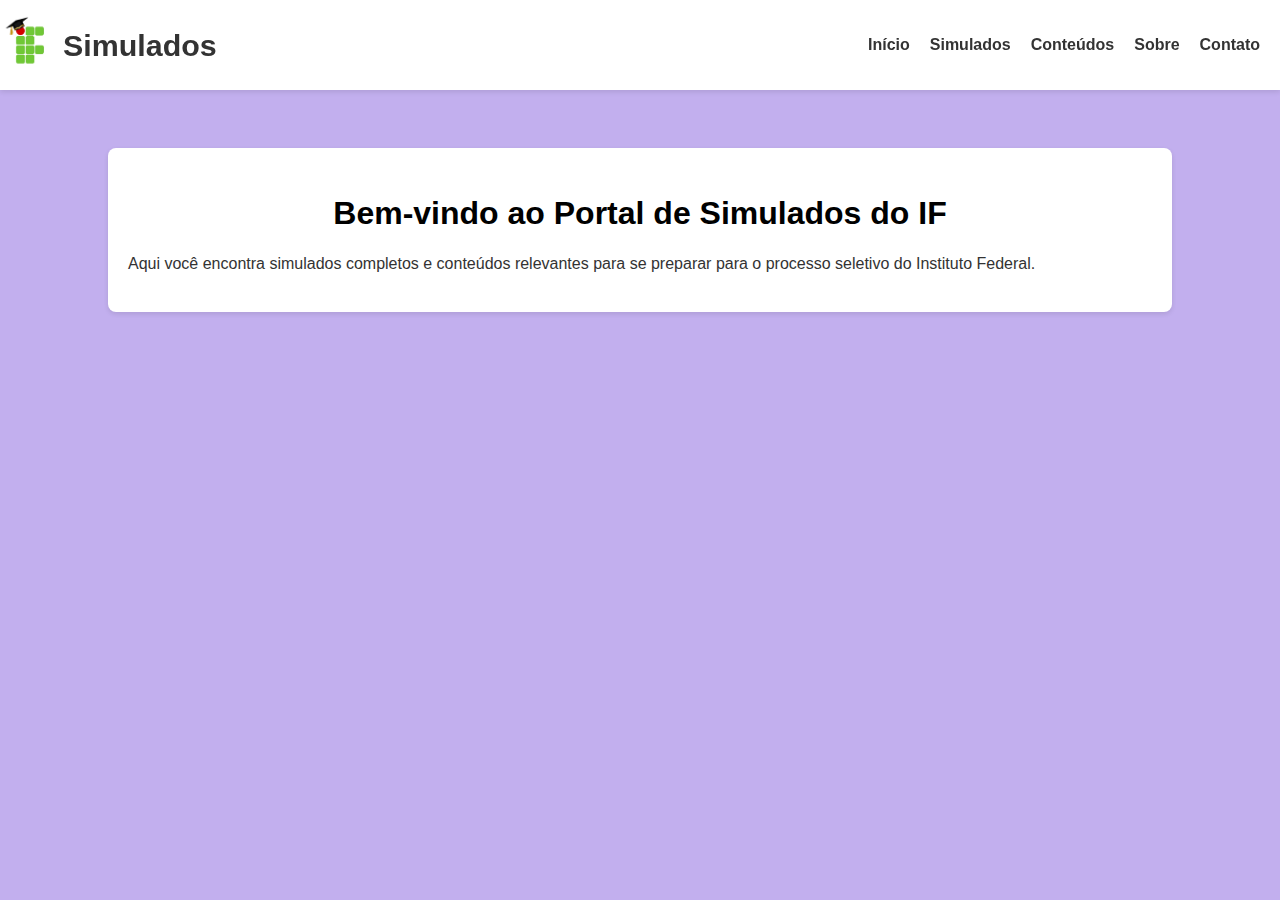
<file: index.html>
v<!DOCTYPE html>
<html lang="pt-BR">
<head>
    <meta charset="UTF-8">
    <meta name="viewport" content="width=device-width, initial-scale=1.0">
    <link rel="shortcut icon" type="imagex/png" href="./images/logo.png">
     <link rel="stylesheet" href="style.css">
    <title>Simulados</title>
   
</head>
<body>
    <header>
        <div class="logo">
            <img src="./images/logo.png" alt="Logo do Simulados IF">
            <span class="site-title">Simulados</span>
        </div>
        <nav>
            <ul>
                <li><a href="index.html">Início</a></li>
                <li><a href="simulados.html">Simulados</a></li>
                <li><a href="conteudos.html">Conteúdos</a></li>
                <li><a href="sobre.html">Sobre</a></li>
                <li><a href="contato.html">Contato</a></li>
            </ul>
        </nav>
    </header>

    <main>
        <div class="container">
            <section id="inicio">
                <h2>Bem-vindo ao Portal de Simulados do IF</h2>
                <p>Aqui você encontra simulados completos e conteúdos relevantes para se preparar para o processo seletivo do Instituto Federal.</p>
            </section>
        </div>
    </main>


    <div id="feedback-modal" class="modal">
        <div class="modal-content">
            <span class="close-button">&times;</span>
            <h2 id="feedback-message"></h2>
        </div>
    </div>

    <script src="script.js"></script>
</body>
</html>
</file>
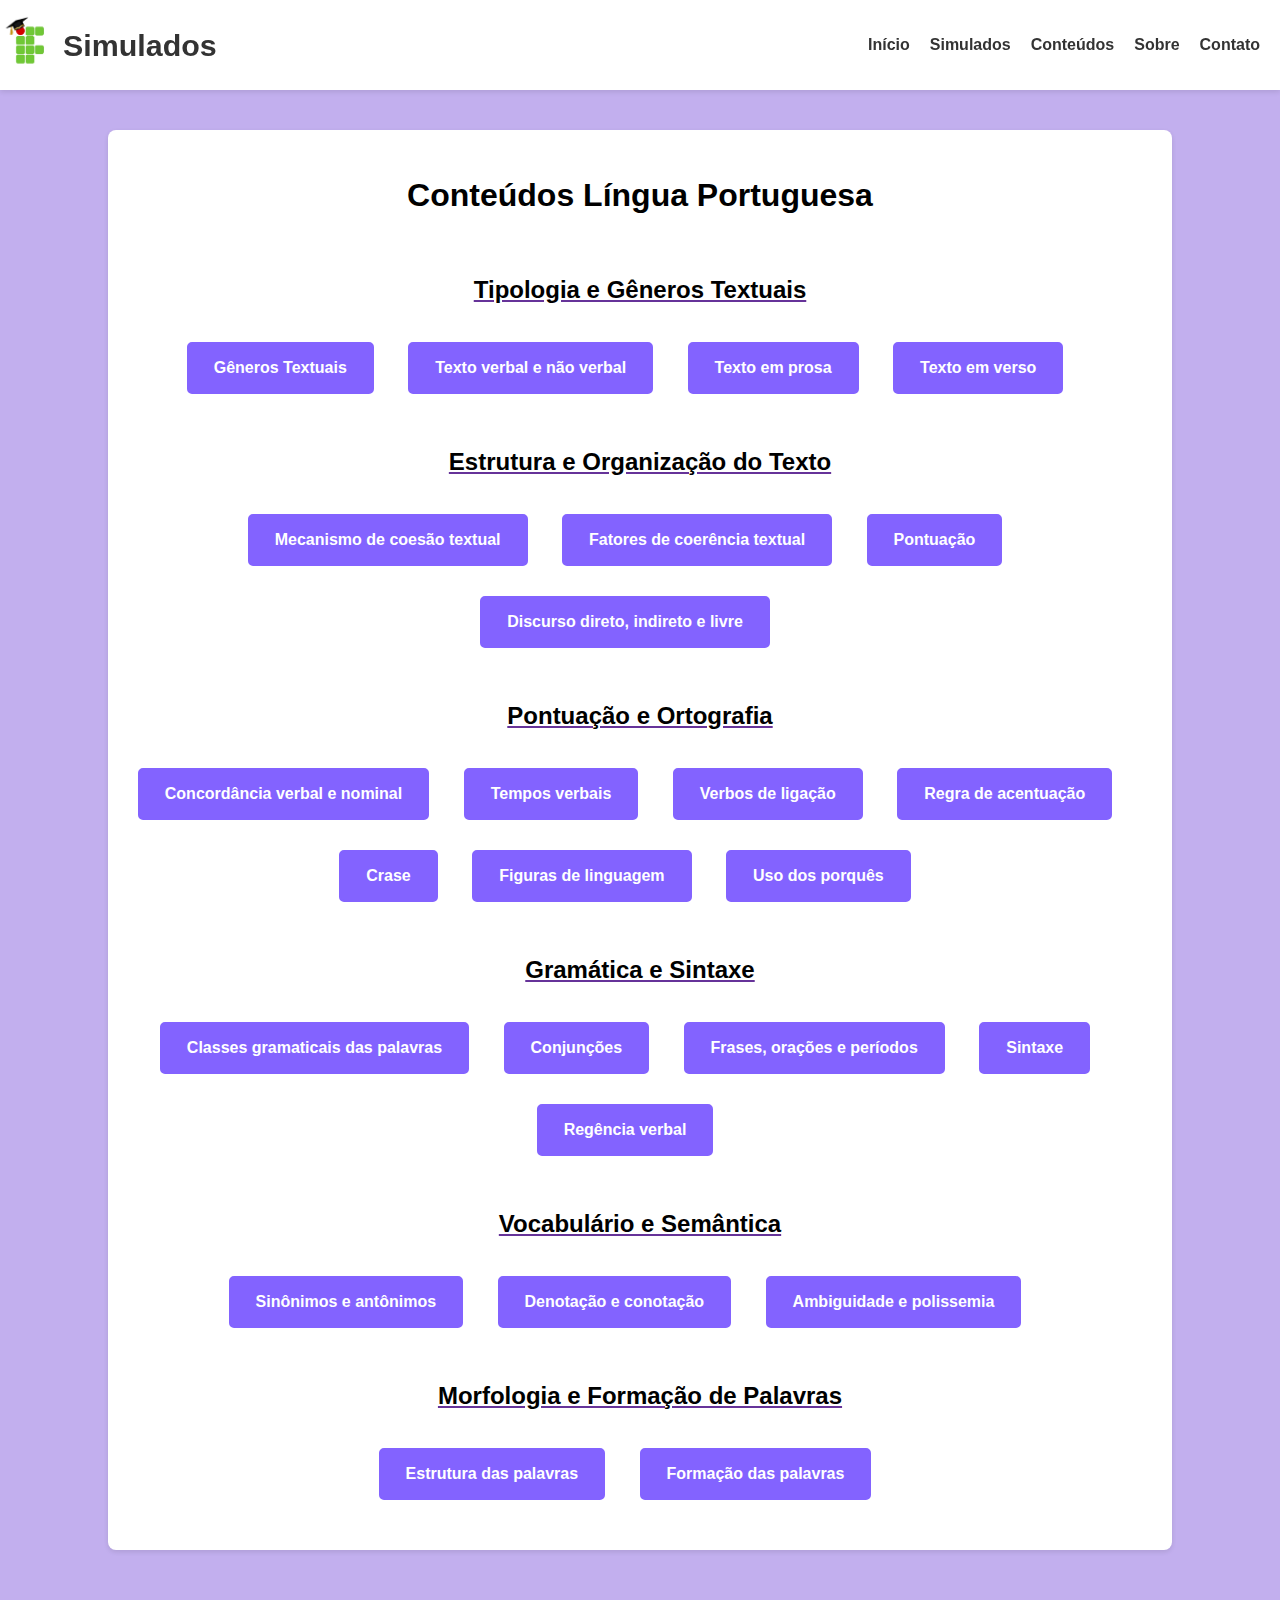
<file: cont_lpt.html>
<!DOCTYPE html>
<html lang="pt-BR">

<head>
    <meta charset="UTF-8">
    <meta name="viewport" content="width=device-width, initial-scale=1.0">
    <link rel="shortcut icon" type="imagex/png" href="./images/logo.png">
    <link rel="stylesheet" href="style.css">
    <title>Simulados</title>


</head>

<body>
        <header>
            <div class="logo">
                <img src="./images/logo.png" alt="Logo do Simulados IF">
                <span class="site-title">Simulados</span>
            </div>
        <nav>
            <ul>
                <li><a href="index.html">Início</a></li>
                <li><a href="simulados.html">Simulados</a></li>
                <li><a href="conteudos.html">Conteúdos</a></li>
                <li><a href="sobre.html">Sobre</a></li>
                <li><a href="contato.html">Contato</a></li>
            </ul>
        </nav>
    </header>
    <main>
        <div class="container">
            <div class="button-group"> 
            <section id="cont_lpt">
                <h2>Conteúdos Língua Portuguesa</h2><br>
                <h3>Tipologia e Gêneros Textuais</h3><br>
                <a href="https://www.todamateria.com.br/generos-textuais/#:~:text=G%C3%AAneros%20textuais%20s%C3%A3o%20as%20diferentes,listas%20de%20compras%20e%20receitas."class="button-style">Gêneros Textuais</a>
                <a href="https://www.todamateria.com.br/linguagem-verbal-e-nao-verbal/" class="button-style">Texto verbal e não verbal</a> 
                <a href="https://www.todamateria.com.br/prosa/" class="button-style">Texto em prosa</a>
                <a href="https://www.todamateria.com.br/o-que-e-verso/" class="button-style">Texto em verso</a>
                <h3>Estrutura e Organização do Texto</h3><br>
                <a href="https://www.todamateria.com.br/coesao-textual/" class="button-style">Mecanismo de coesão textual</a>
                <a href="https://www.todamateria.com.br/coerencia-textual/" class="button-style">Fatores de coerência textual</a> 
                <a href="https://www.todamateria.com.br/sinais-de-pontuacao/" class="button-style">Pontuação</a>
                <a href="https://www.todamateria.com.br/discurso-direto-indireto-e-indireto-livre/" class="button-style">Discurso direto, indireto e livre</a>
                <h3>Pontuação e Ortografia</h3><br>
                <a href="https://www.todamateria.com.br/concordancia-verbal-e-nominal/" class="button-style">Concordância verbal e nominal</a>
                <a href="https://www.todamateria.com.br/tempos-verbais/" class="button-style">Tempos verbais</a>
                <a href="https://www.todamateria.com.br/verbos-de-ligacao/" class="button-style">Verbos de ligação</a>              
                <a href="https://www.todamateria.com.br/regras-de-acentuacao/" class="button-style">Regra de acentuação</a>
                <a href="https://www.todamateria.com.br/crase/" class="button-style">Crase</a>
                <a href="https://www.todamateria.com.br/figuras-de-linguagem/" class="button-style">Figuras de linguagem</a>
                <a href="https://www.todamateria.com.br/uso-do-por-que-porque-por-que-e-porque/" class="button-style">Uso dos porquês</a>
                <h3>Gramática e Sintaxe</h3><br>
                <a href="https://www.todamateria.com.br/classes-de-palavras/" class="button-style">Classes gramaticais das palavras</a>
                <a href="https://www.todamateria.com.br/conjuncao/" class="button-style">Conjunções</a>
                <a href="Frases, orações e períodos" class="button-style">Frases, orações e períodos</a>
                <a href="https://www.todamateria.com.br/lingua-portuguesa/sintaxe/" class="button-style">Sintaxe</a>
                <a href="https://www.todamateria.com.br/regencia-verbal/" class="button-style">Regência verbal</a>
                <h3>Vocabulário e Semântica</h3><br>
                <a href="https://www.todamateria.com.br/sinonimos-e-antonimos/" class="button-style">Sinônimos e antônimos</a>
                <a href="https://www.todamateria.com.br/conotacao-e-denotacao/#:~:text=Assim%3A,bola%20na%20prova%20de%20matem%C3%A1tica." class="button-style">Denotação e conotação</a>
                <a href="https://www.todamateria.com.br/polissemia/" class="button-style">Ambiguidade e polissemia</a>
                <h3>Morfologia e Formação de Palavras</h3><br>
                <a href="https://www.todamateria.com.br/estrutura-das-palavras/" class="button-style">Estrutura das palavras</a>
                <a href="https://www.todamateria.com.br/formacao-de-palavras/" class="button-style">Formação das palavras</a> 
                
                
            </section>
            </div>
        </div>
    </main>
</body>

</html>
</file>
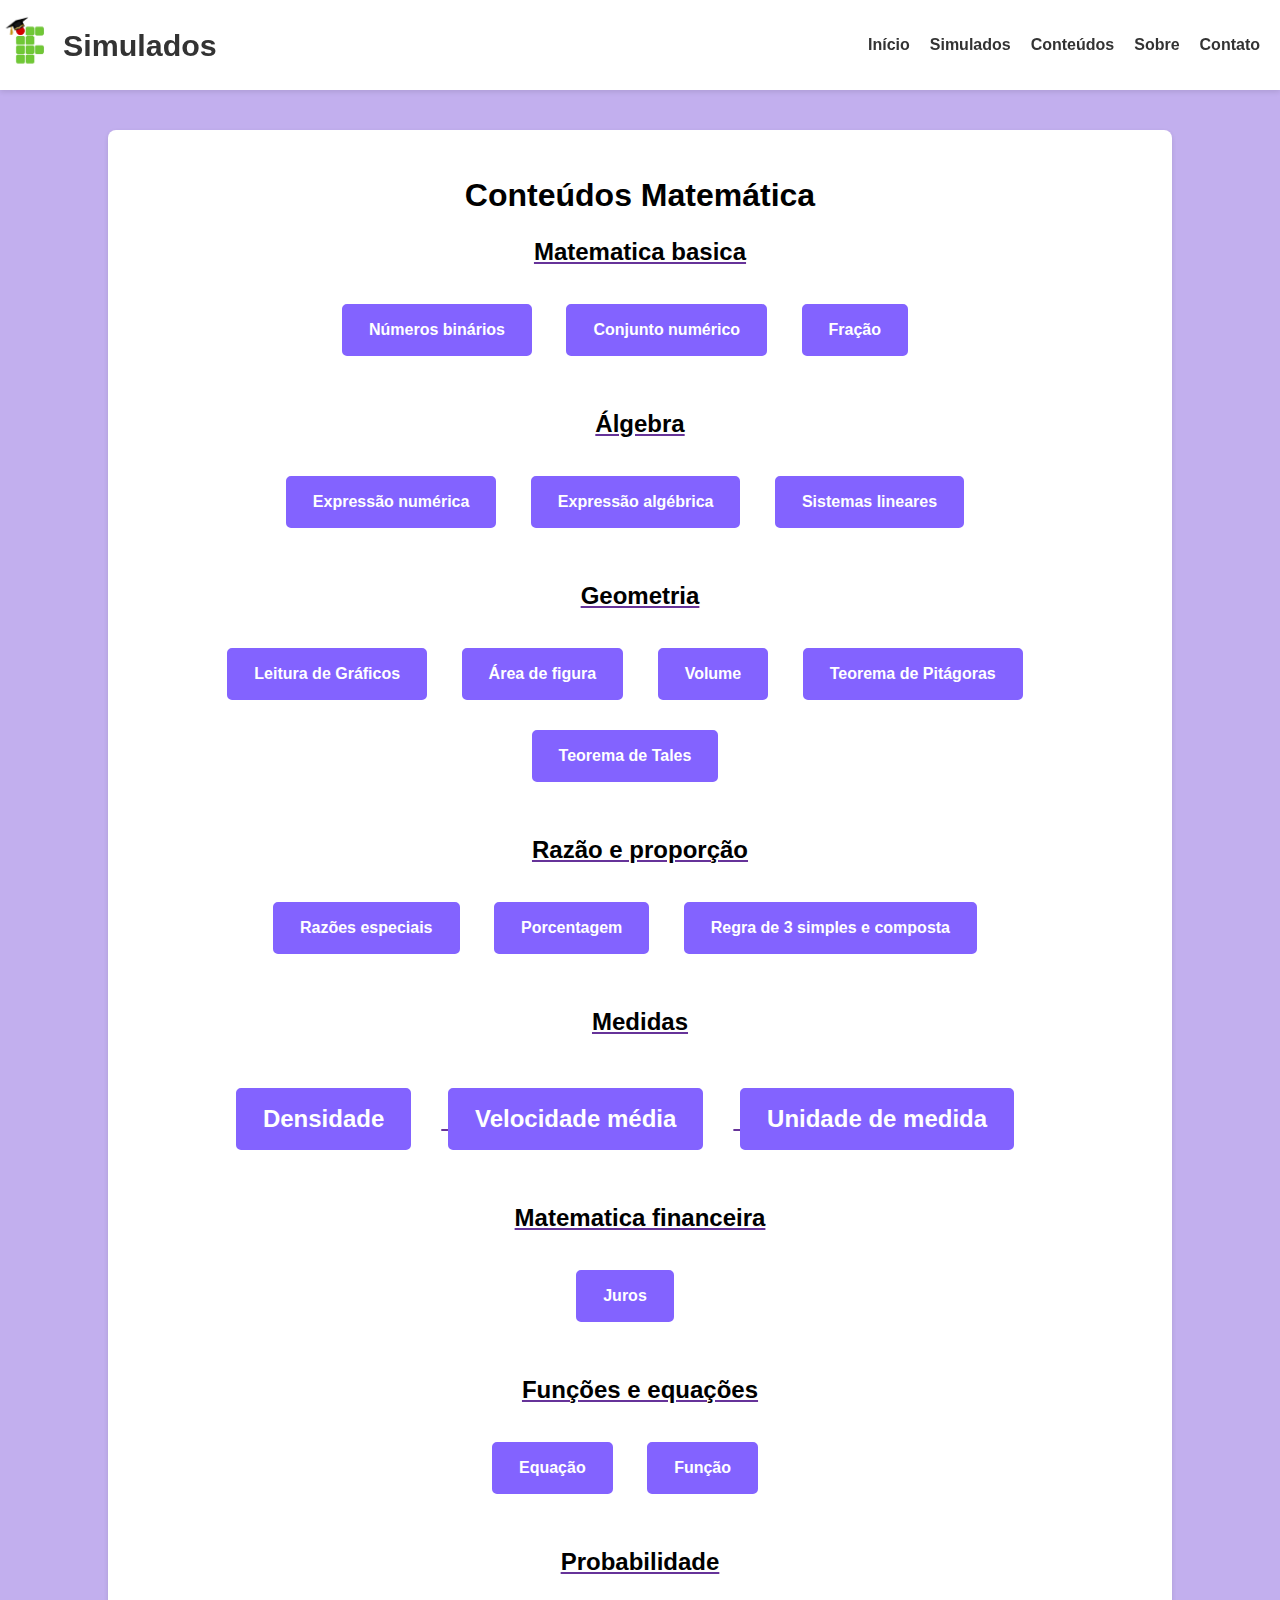
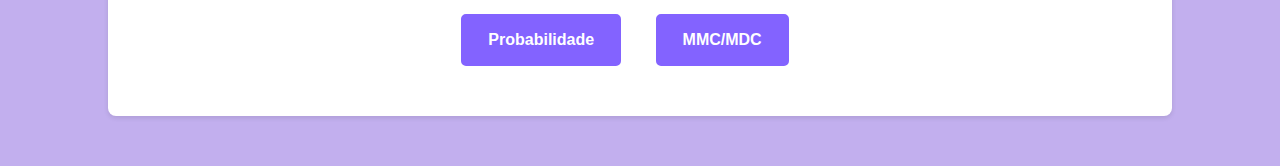
<file: cont_mat.html>
<!DOCTYPE html>
<html lang="pt-BR">

<head>
        <meta charset="UTF-8">
        <meta name="viewport" content="width=device-width, initial-scale=1.0">
        <link rel="shortcut icon" type="imagex/png" href="./images/logo.png">
        <link rel="stylesheet" href="style.css">
        <title>Simulados</title>


</head>

<body>
        <header>

                <div class="logo">
                        <img src="./images/logo.png" alt="Logo do Simulados IF">
                        <span class="site-title">Simulados</span>
                </div>
                <nav>
                        <ul>
                                <li><a href="index.html">Início</a></li>
                                <li><a href="simulados.html">Simulados</a></li>
                                <li><a href="conteudos.html">Conteúdos</a></li>
                                <li><a href="sobre.html">Sobre</a></li>
                                <li><a href="contato.html">Contato</a></li>
                        </ul>
                </nav>
        </header>
        <main>
                <div class="container">
                        <div class="button-group">
                                <section id="cont_mat">
                                        <h2>Conteúdos Matemática</h2>
                                        <h3>Matematica basica</h3><br>
                                        <a href="https://www.todamateria.com.br/numeros-binarios/"
                                                class="button-style">Números
                                                binários</a>
                                        <a href="https://www.todamateria.com.br/conjuntos-numericos/"
                                                class="button-style">Conjunto
                                                numérico</a> <a href="https://www.todamateria.com.br/fracoes/"
                                                class="button-style">Fração</a>
                                        <h3>Álgebra</h3><br>
                                        <a href="https://www.todamateria.com.br/expressoes-numericas/"
                                                class="button-style">Expressão
                                                numérica</a>
                                        <a href="https://www.todamateria.com.br/expressoes-algebrica/"
                                                class="button-style"> Expressão
                                                algébrica</a>
                                        <a href="https://www.todamateria.com.br/sistemas-lineares/"
                                                class="button-style">Sistemas
                                                lineares</a>
                                        <h3>Geometria</h3><br>
                                        <a href="https://www.todamateria.com.br/tipos-de-graficos/"
                                                class="button-style">Leitura de
                                                Gráficos</a>
                                        <a href="https://www.todamateria.com.br/areas-de-figuras-planas/"
                                                class="button-style">Área de
                                                figura</a>
                                        <a href="https://www.todamateria.com.br/medidas-de-volume/"
                                                class="button-style">Volume</a>
                                        <a href="https://www.todamateria.com.br/teorema-de-pitagoras/"
                                                class="button-style">Teorema de
                                                Pitágoras</a>
                                        <a href="https://www.todamateria.com.br/teorema-de-tales/"
                                                class="button-style">Teorema de
                                                Tales</a>
                                        <h3>Razão e proporção</h3><br>
                                        <a href="https://www.todamateria.com.br/razao-e-proporcao/"
                                                class="button-style"> Razões
                                                especiais</a>
                                        <a href="https://www.todamateria.com.br/porcentagem/"
                                                class="button-style">Porcentagem</a>
                                        <a href="https://www.todamateria.com.br/regra-de-tres-simples-e-composta/"
                                                class="button-style">
                                                Regra de 3 simples e composta</a>
                                        <h3>Medidas<h3><br>
                                                        <a href="https://www.todamateria.com.br/densidade/"
                                                                class="button-style"> Densidade</a>
                                                        <a href="https://www.todamateria.com.br/velocidade-media/"
                                                                class="button-style">Velocidade média</a>
                                                        <a href="https://www.todamateria.com.br/unidades-de-medida/"
                                                                class="button-style">Unidade de medida</a>
                                                        <h3>Matematica financeira</h3><br>
                                                        <a href="https://www.todamateria.com.br/juros-simples-e-compostos/"
                                                                class="button-style">Juros</a>
                                                        <h3>Funções e equações</h3><br>

                                                        <a href="https://www.todamateria.com.br/equacao-do-primeiro-grau/"
                                                                class="button-style">Equação</a>
                                                        <a href="https://www.todamateria.com.br/funcao/"
                                                                class="button-style">Função</a>
                                                        <h3>Probabilidade</h3><br>
                                                        <a href="https://www.todamateria.com.br/probabilidade/"
                                                                class="button-style">Probabilidade</a>
                                                        <a href="https://www.todamateria.com.br/mmc-e-mdc/"
                                                                class="button-style">MMC/MDC</a>


                                </section>
                        </div>
                </div>
        </main>
</body>

</html>
</file>
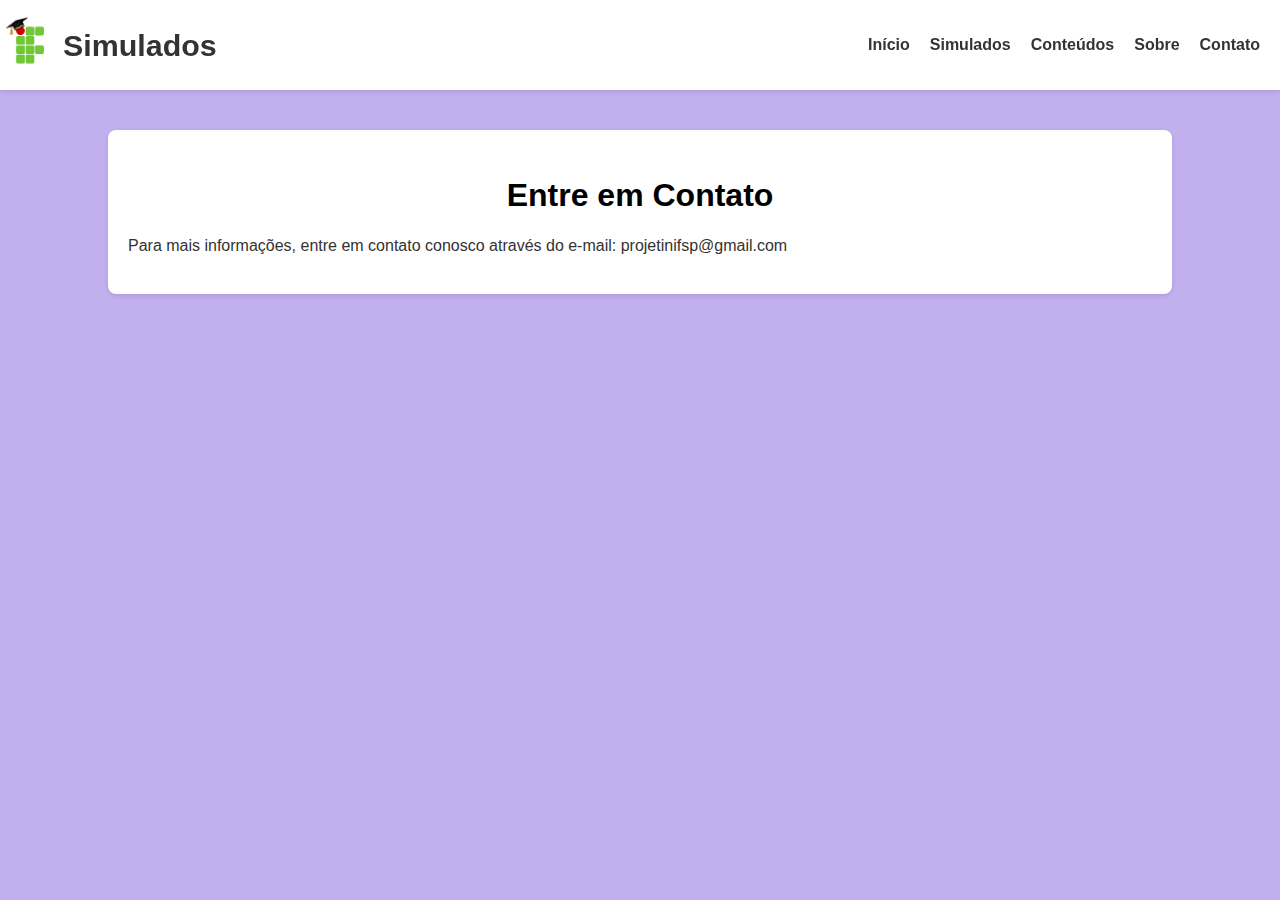
<file: contato.html>
<!DOCTYPE html>
<html lang="pt-BR">

<head>
    <meta charset="UTF-8">
    <meta name="viewport" content="width=device-width, initial-scale=1.0">
    <link rel="shortcut icon" type="imagex/png" href="./images/logo.png">
    <link rel="stylesheet" href="style.css">
    <title>Simulados</title>

</head>

<body>
        <header>
            <div class="logo">
                <img src="./images/logo.png" alt="Logo do Simulados IF">
                <span class="site-title">Simulados</span>
            </div>
        <nav>
            <ul>
                <li><a href="index.html">Início</a></li>
                <li><a href="simulados.html">Simulados</a></li>
                <li><a href="conteudos.html">Conteúdos</a></li>
                <li><a href="sobre.html">Sobre</a></li>
                <li><a href="contato.html">Contato</a></li>
            </ul>
        </nav>
    </header>
    <main>
        <div class="container">

            <section id="Contato">
                <h2>Entre em Contato</h2>
                <p>Para mais informações, entre em contato conosco através do e-mail: projetinifsp@gmail.com</p>
            </section>
    </main>
</body>

</html>
</file>
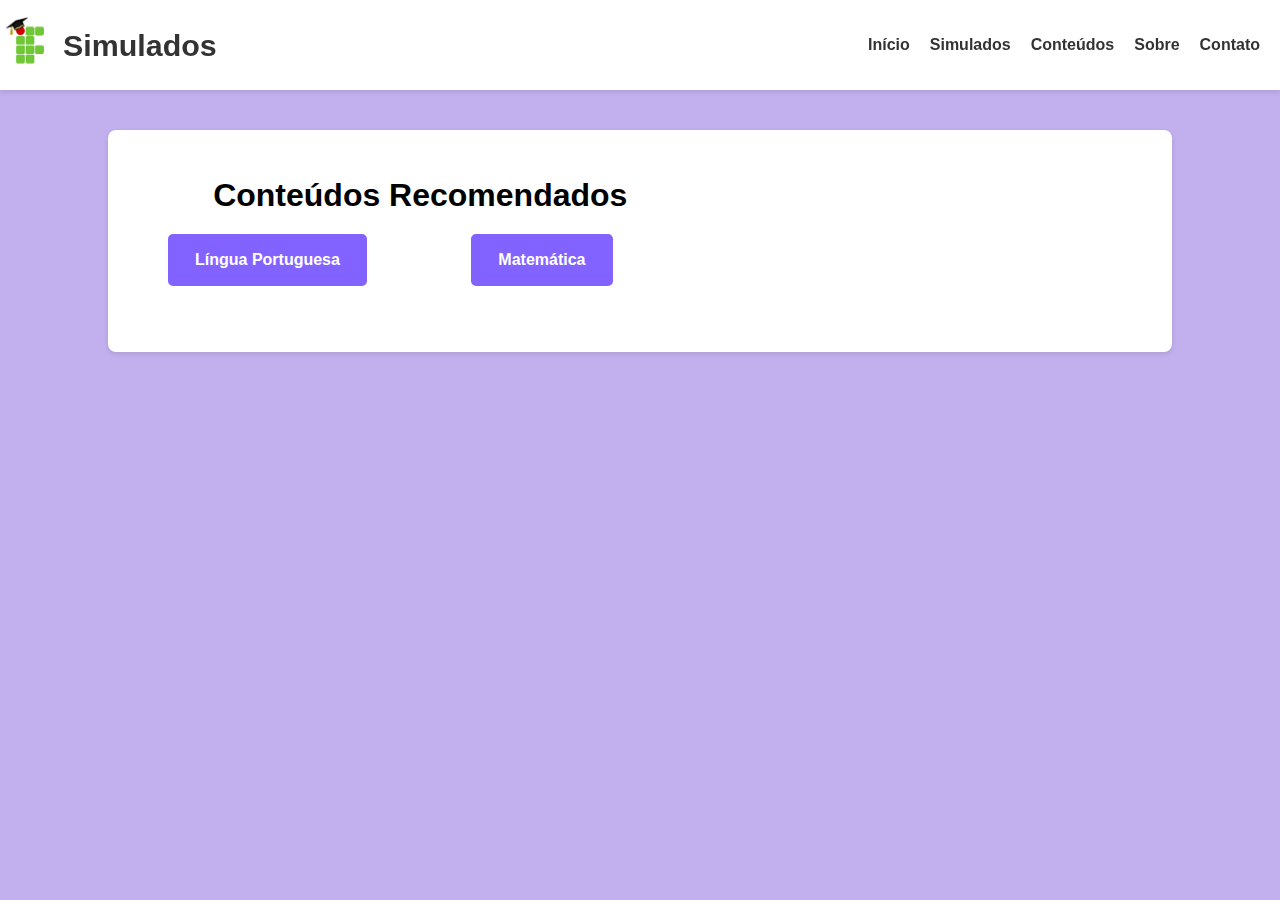
<file: conteudos.html>
<!DOCTYPE html>
<html lang="pt-BR">

<head>
    <meta charset="UTF-8">
    <meta name="viewport" content="width=device-width, initial-scale=1.0">
    <link rel="shortcut icon" type="imagex/png" href="./images/logo.png">
    <link rel="stylesheet" href="style.css">
    <title>Simulados</title>

</head>

<body>
        <header>
            <div class="logo">
                <img src="./images/logo.png" alt="Logo do Simulados IF">
                <span class="site-title">Simulados</span>
            </div>
        <nav>
            <ul>
                <li><a href="index.html">Início</a></li>
                <li><a href="simulados.html">Simulados</a></li>
                <li><a href="conteudos.html">Conteúdos</a></li>
                <li><a href="sobre.html">Sobre</a></li>
                <li><a href="contato.html">Contato</a></li>
            </ul>
        </nav>
    </header>
    <main>
        <div class="container">
            <div class="button-group">
            <section id="conteudos">
                <h2>Conteúdos Recomendados</h2>
               
                <ul>
                    <a href="cont_lpt.html" class="button-style2">Língua Portuguesa</a>
                    <a href="cont_mat.html" class="button-style2">Matemática</a>
                </ul>
            </section>
            </div>
        </div>
    </main>
</body>

</html>
</file>
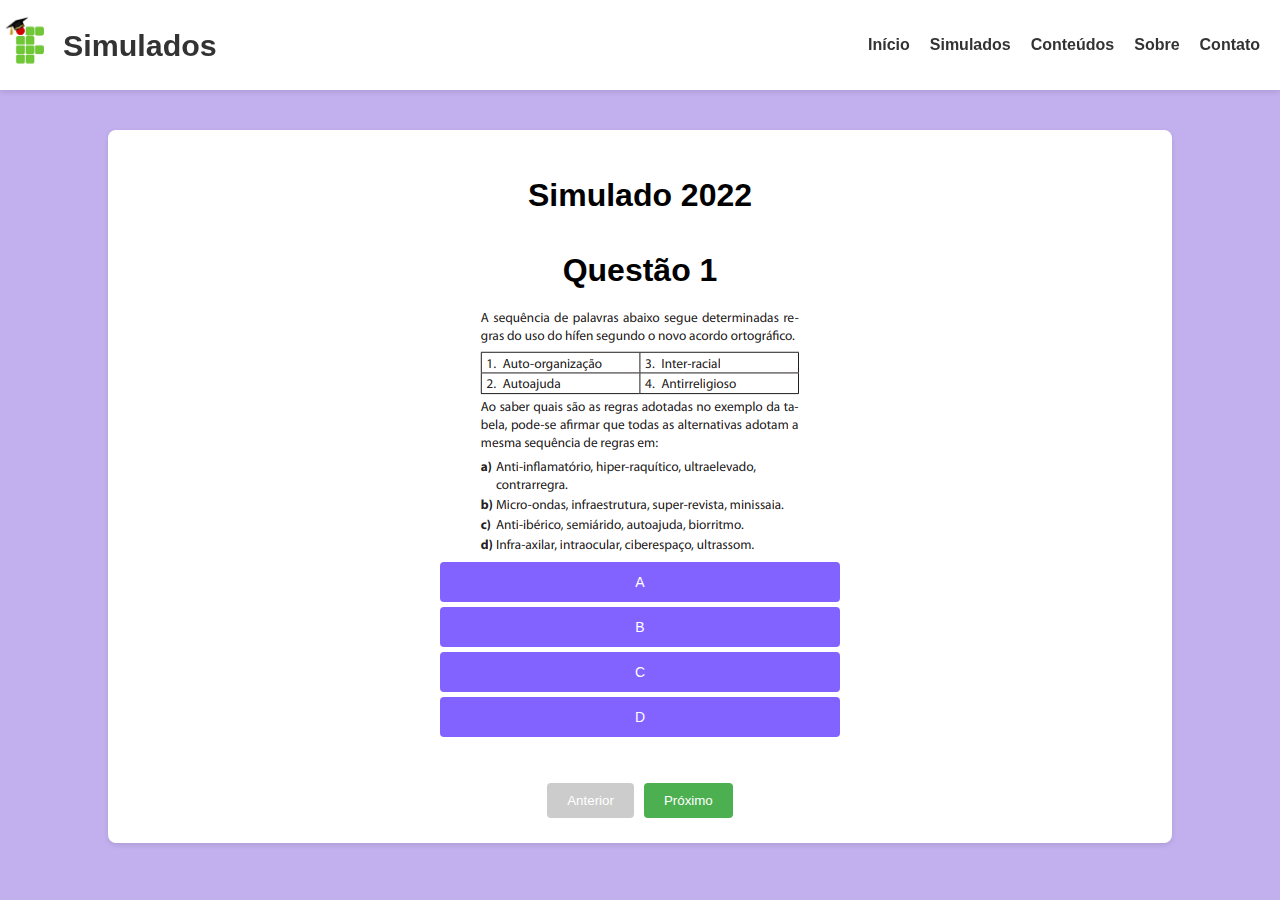
<file: simu_22.html>
<!DOCTYPE html>
<html lang="pt-BR">

<head>
    <meta charset="UTF-8">
    <meta name="viewport" content="width=device-width, initial-scale=1.0">
    <link rel="shortcut icon" type="imagex/png" href="./images/logo.png">
    <link rel="stylesheet" href="style.css">
    <title>Simulados</title>

    <style>
        
        #answer-options button {
            display: block;
            margin: 5px auto;
            padding: 10px 20px;
            border: none;
            border-radius: 4px;
            background-color: #8363ff;
            color: white;
            cursor: pointer;
            width: 100%;
            transition: background-color 0.3s;
        }

        #answer-options button:hover {
            background-color: #8363ff;
        }

        button {
            padding: 10px 20px;
            border: none;
            border-radius: 4px;
            background-color: #4CAF50;
            color: white;
            cursor: pointer;
            margin: 5px;
        }

        button:disabled {
            background-color: #ccc;
            cursor: not-allowed;
        }

        #answer-options img {
            display: block;
            margin: 0 auto;
        }

        /* ... (restante do código CSS) ... */

        #answer-options button {
            display: block;
            margin: 5px auto;
            padding: 5px 10px;
            /* Reduz o padding */
            border: none;
            border-radius: 4px;
            background-color: #8363ff;
            color: white;
            cursor: pointer;
            width: 400px;
            /* Define a largura */
            height: 40px;
            /* Define a altura */
            font-size: 14px;
            /* Define o tamanho da fonte */
            transition: background-color 0.3s;
        }

        #sections {
            justify-content: center;
            align-items: center;
            margin: 0 auto;
            display: flex;
            align-items: center;
            text-align: center;
        }

        #question-text {
            justify-content: center;
            align-items: center;
            margin: 0 auto;
            display: flex;
            align-items: center;
            text-align: center;
        }
       

    </style>
</head>

<body>

        <header>
            <div class="logo">
                <img src="./images/logo.png" alt="Logo do Simulados IF">
                <span class="site-title">Simulados</span>
            </div>
        <nav>
            <ul>
                <li><a href="index.html">Início</a></li>
                <li><a href="simulados.html">Simulados</a></li>
                <li><a href="conteudos.html">Conteúdos</a></li>
                <li><a href="sobre.html">Sobre</a></li>
                <li><a href="contato.html">Contato</a></li>
            </ul>
        </nav>
    </header>
    <main>

        <div class="container">
            <section id="simuldos">
            </section>


            <h2>Simulado 2022</h2>

            <div id="question-area"><br>
                <h2 id="question-text"></h2><br>
                <div id="answer-options"><br>
                    <!-- Answer options will be added dynamically -->
                </div><br>
            </div><br>
            <div id="sections"><br>
                <button id="prev-button" disabled>Anterior</button>
                <button id="next-button">Próximo</button>
            </div>
        </div>
        <div id="feedback-modal" class="modal">
            <div class="modal-content">
                <span class="close-button">&times;</span>
                <h2 id="feedback-message"></h2>
            </div>
        </div>
    </main>
    <script src="script.js"></script>


    </div>
</body>

</html>
</file>
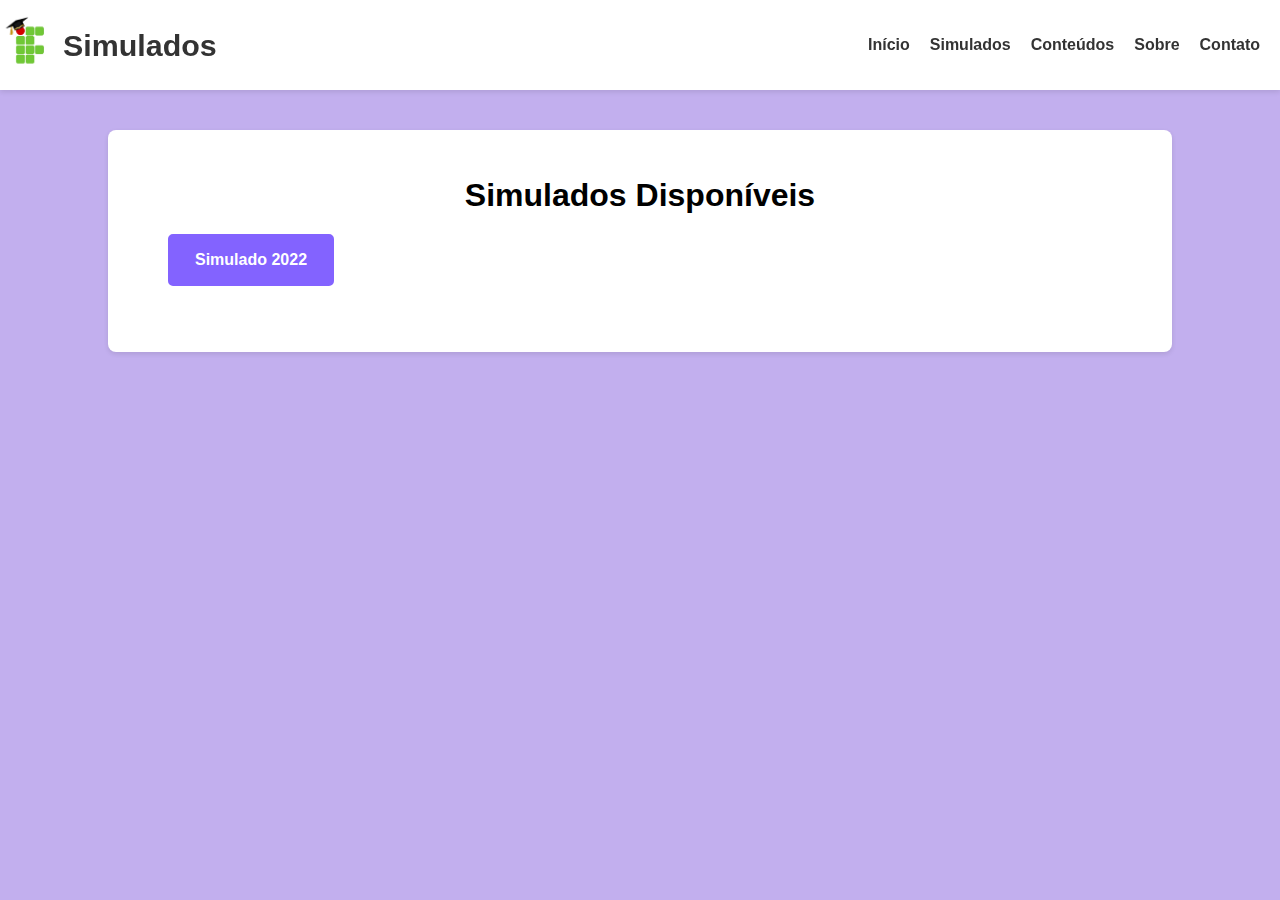
<file: simulados.html>
<!DOCTYPE html>
<html lang="pt-BR">

<head>
    <meta charset="UTF-8">
    <meta name="viewport" content="width=device-width, initial-scale=1.0">
    <link rel="shortcut icon" type="imagex/png" href="./images/logo.png">
    <link rel="stylesheet" href="style.css">
    <title>Simulados</title>

</head>

<body>
        <header>
            <div class="logo">
                <img src="./images/logo.png" alt="Logo do Simulados IF">
                <span class="site-title">Simulados</span>
            </div>
        <nav>
            <ul>
                <li><a href="index.html">Início</a></li>
                <li><a href="simulados.html">Simulados</a></li>
                <li><a href="conteudos.html">Conteúdos</a></li>
                <li><a href="sobre.html">Sobre</a></li>
                <li><a href="contato.html">Contato</a></li>
            </ul>
        </nav>
    </header>
    <main>
        <div class="container">
        
            <section id="simulados">
                <h2>Simulados Disponíveis</h2>
                <ul>
                    <a href="simu_22.html" class="button-style">Simulado 2022</a> 

                </ul>
            </section>
    </main>
</body>

</html>
</file>
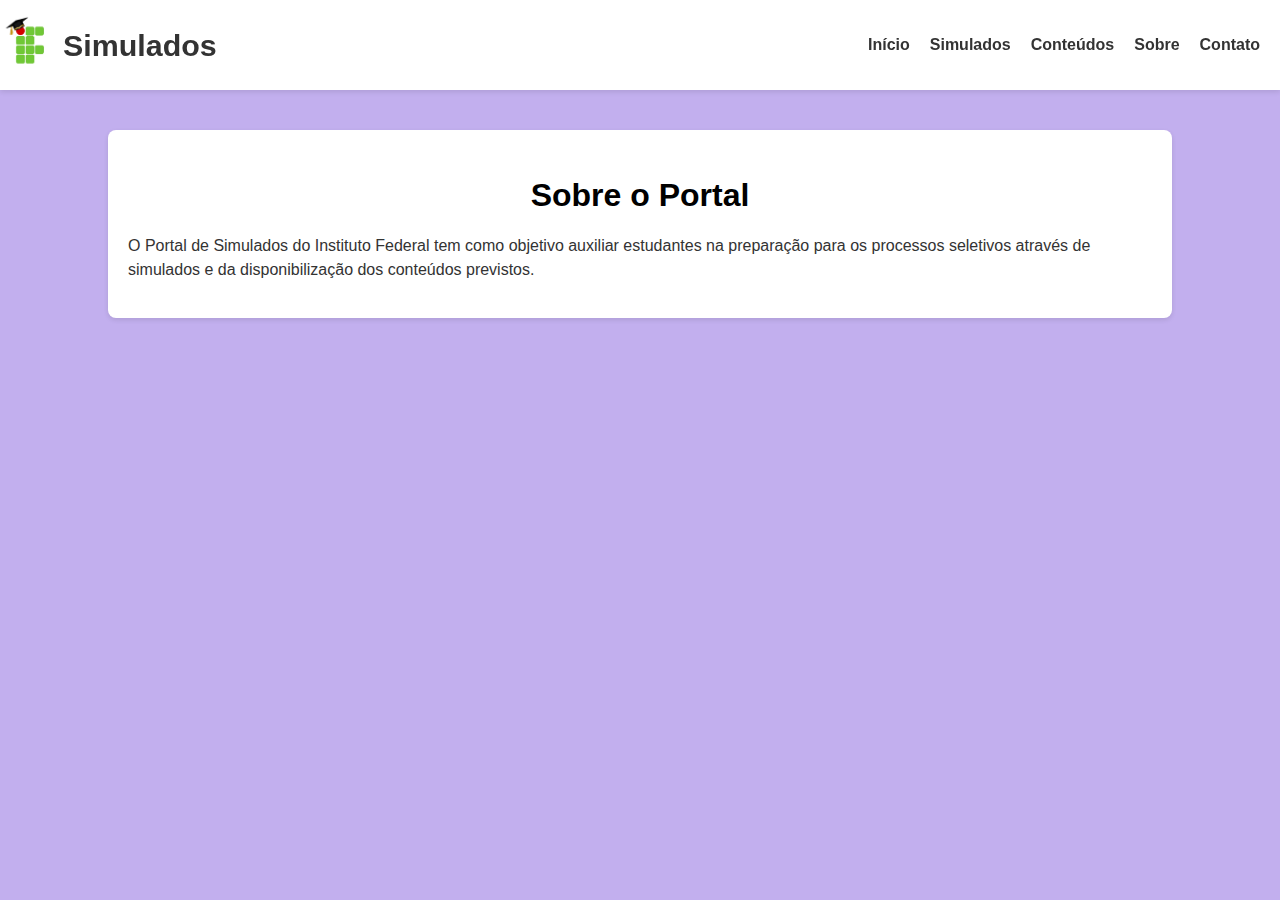
<file: sobre.html>
<!DOCTYPE html>
<html lang="pt-BR">

<head>
    <meta charset="UTF-8">
    <meta name="viewport" content="width=device-width, initial-scale=1.0">
    <link rel="shortcut icon" type="imagex/png" href="./images/logo.png">
    <link rel="stylesheet" href="style.css">
    <title>Simulados</title>


</head>

<body>
        <header>
            <div class="logo">
                <img src="./images/logo.png" alt="Logo do Simulados IF">
                <span class="site-title">Simulados</span>
            </div>
        <nav>
            <ul>
                <li><a href="index.html">Início</a></li>
                <li><a href="simulados.html">Simulados</a></li>
                <li><a href="conteudos.html">Conteúdos</a></li>
                <li><a href="sobre.html">Sobre</a></li>
                <li><a href="contato.html">Contato</a></li>
            </ul>
        </nav>
    </header>

    <main>
        <div class="container">

            <section id="sobre">
                <h2>Sobre o Portal</h2>
                <p>O Portal de Simulados do Instituto Federal tem como objetivo auxiliar estudantes na preparação para os processos seletivos através de simulados e da disponibilização dos conteúdos previstos.</p>
            </section>
    </main>
</body>

</html>
</file>
<file: style.css>
body {
  font-family: 'Arial', sans-serif;
   min-height: 100vh;
   margin: 0;
   padding: 0;
    background-color: #c2afee; 
    color: #333; 
}

header {
  background-color: #fff; 
  padding: 15px 0;
  display: flex;
  align-items: center;
  justify-content: space-between; 
  position: fixed; 
  top: 0;
  width: 100%;
  z-index: 10; 
  box-shadow: 0 2px 5px rgba(0, 0, 0, 0.1); /* Add a subtle shadow */
}

.logo img {
  height: 60px; 
  display: flex;
  align-items: center;
  text-align: center;
}

nav ul {
  list-style: none;
  margin: 0;
  padding: 0;
  display: flex;
}

nav li {
  margin-right: 20px;
}

nav a {
  text-decoration: none;
  color: #333; 
  font-weight: bold; 
  transition: color 0.3s;
}

nav a:hover {
  color: #e068f8; 
}

main {
  padding-top: 80px; 
}

.container {
  width: 80%;
  margin: 50px auto; 
  padding: 20px;
  background-color: #ffffff;
  border-radius: 8px;
  box-shadow: 0 2px 5px rgba(0, 0, 0, 0.1);
   }

}

h2 {
  font-family: 'Arial Black', sans-serif; 
  font-size: 2em; 
  color: #333; 
  margin-bottom: 15px;
}

p {
  font-size: 1em; 
  line-height: 1.5;
}

footer {
  background-color: #333;
  color: #fff;
  text-align: center;
  padding: 15px 0; 
  position: relative; 
  bottom: 0;
  width: 100%;
}

/* Feedback Modal */
.modal {
  display: none; 
  position: fixed; 
  z-index: 1; 
  left: 0;
  top: 0;
  width: 100%; 
  height: 100%; 
  overflow: auto; 
  background-color: rgba(0, 0, 0, 0.5);
}

.modal-content {
  background-color: #fefefe;
  margin: 15% auto; 
  padding: 20px;
  border: 1px solid #888;
  width: 80%; 
  border-radius: 8px; 
  text-align: center; 
}

.close-button {
  color: #aaa;
  float: right;
  font-size: 28px;
  font-weight: bold;
  cursor: pointer;
}

.close-button:hover,
.close-button:focus {
  color: black;
  text-decoration: none;
  cursor: pointer;
}

#feedback-message {
  font-size: 18px;
  margin-bottom: 10px; 
}

h1 {
    font-family: 'Lato', sans-serif; /* Choose a bold sans-serif font */
    font-size: 3em; /* Adjust font size as needed */
    color: #000000; /* Blue color */
    text-align: center; /* Center the title */
    margin-bottom: 20px; /* Add some bottom margin for spacing */
}
h2 {
    font-family: 'Lato', sans-serif; /* Choose a bold sans-serif font */
    font-size: 2em; /* Adjust font size as needed */
    color: #000000; /* Blue color */
    text-align: center; /* Center the title */
    margin-bottom: 20px; /* Add some bottom margin for spacing */
}
h3 {
    font-family: 'Lato', sans-serif; /* Choose a bold sans-serif font */
    font-size: 1.5em; /* Adjust font size as needed */
    color: #000000; /* Blue color */
    text-align: center; /* Center the title */
    margin-bottom: 20px; /* Add some bottom margin for spacing */
    text-decoration: underline;
    text-decoration-color: rebeccapurple;
}

.button-style {
  display: inline-block;
  padding: 15px 25px; 
  border: 2px solid #8363ff;
  border-radius: 5px; 
  background-color: #8363ff; 
  color: white; /* Add color for text contrast */
  text-decoration: none; 
  font-weight: bold; 
  transition: background-color 0.3s; 
  margin-bottom: 30px; /* Adds spacing between lines */
  margin-right: 30px; /* Adds spacing between buttons */
}

.button-style:hover {
  background-color: #b8a6ff; 
  cursor: pointer; 
}
.button-group {
  display: flex; /* Use flexbox for easy alignment */
  justify-content: flex-start; /* Align items to the start of the container */
  flex-wrap: wrap; /* Allow buttons to wrap to the next line if necessary */
  text-align: center;
}
.button-style2 {
  display: inline-block;
  padding: 15px 25px; 
  border: 2px solid #8363ff;
  border-radius: 5px; 
  background-color: #8363ff; 
  color: white; /* Add color for text contrast */
  text-decoration: none; 
  font-weight: bold; 
  transition: background-color 0.3s; 
  margin-bottom: 30px; /* Adds spacing between lines */
  margin-right: 100px; /* Adds spacing between buttons */

}

.button-style2:hover {
  background-color: #b8a6ff; 
  cursor: pointer; 
}

.logo {
  display: flex; /* Use flexbox for easy alignment */
  align-items: center; /* Vertically center the logo and text */
}
.site-title {
  margin-left: 3px; /* Add spacing between the logo and the text */
  font-size: 1.9em; /* Adjust font size as needed */
  font-weight: bold; /* Make the text bold */
  color: #333;
  font-family: 'Georgia', sans-serif;
}
</file>
